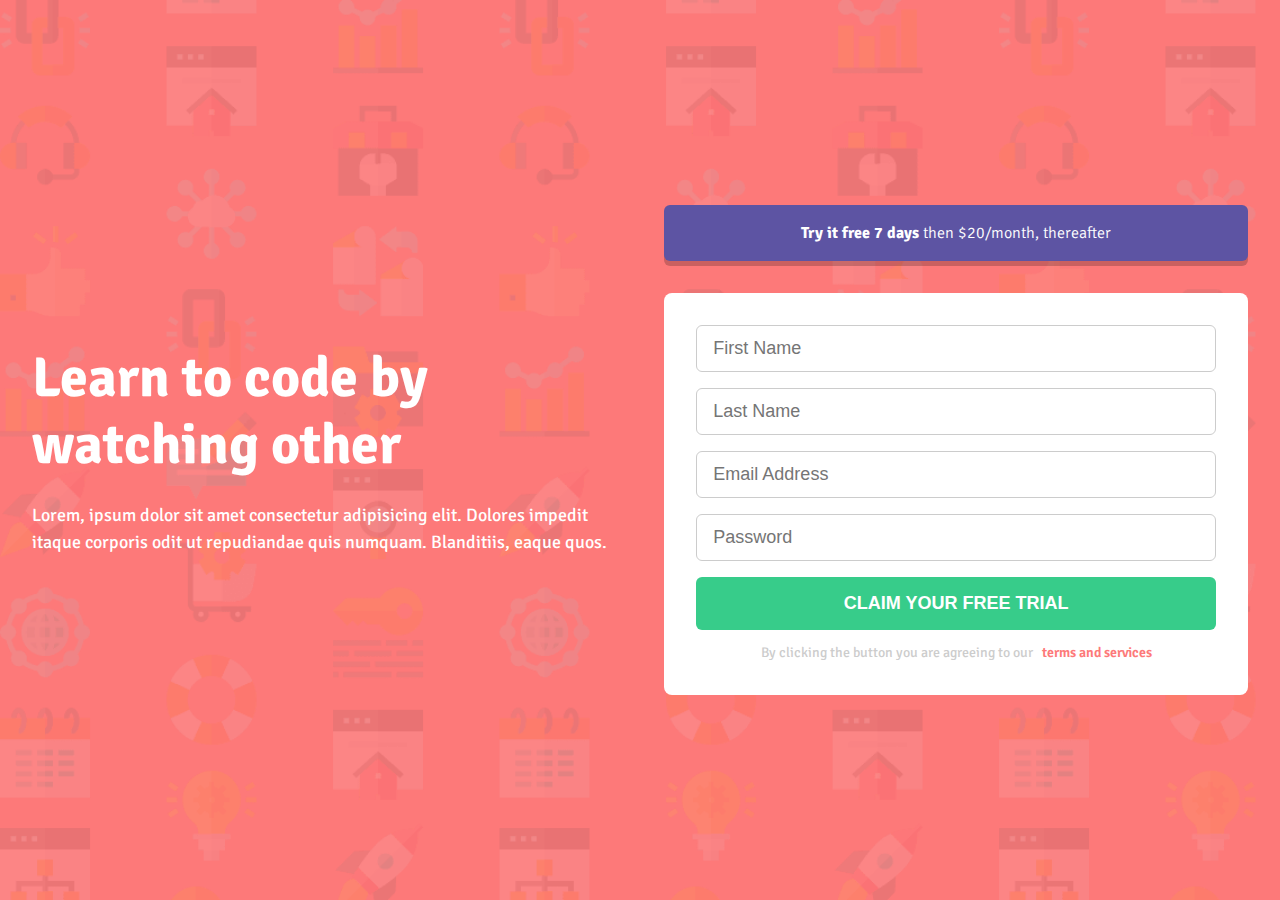
<file: block-BHaaci/index.html>
<!DOCTYPE html>
<html lang="en">
    <head>
        <meta charset="UTF-8">
        <meta name="viewport" content="width=device-width, initial-scale=1.0">
        <title>Document</title>
        <link rel="stylesheet" href="./assets/style.css">
    </head>
    <body>
        <main>
            <div class="container flex">
                <div class="flex-48">    
                    <h1 class="heading">Learn to code by watching other</h1>
                    <p class="text">Lorem, ipsum dolor sit amet consectetur adipisicing elit. Dolores impedit itaque corporis odit ut repudiandae quis numquam. Blanditiis, eaque quos.</p>
                </div>
                <div class="flex-48">
                    <a href="#" class="btn btn-primary">
                        <strong>Try it free 7 days</strong>
                        then $20/month, thereafter
                    </a>
                    <form action="" class="form">
                        <fieldset>
                            <input class="form-control" type="text" placeholder="First Name" required>
                            <input class="form-control" type="text" placeholder="Last Name" required>
                            <input class="form-control" type="email" placeholder="Email Address" required>
                            <input class="form-control" type="password" placeholder="Password" required>
                            <input class="btn btn-secondary" type="submit" value="CLAIM YOUR FREE TRIAL">
                            <p>By clicking the button you are agreeing to our <a href="#">terms and services</a></p>
                        </fieldset>
                    </form>
                </div>
            </div>
        </main>
    </body>
</html>
</file>
<file: block-BHaaci/assets/style.css>
@import url('https://fonts.googleapis.com/css2?family=Signika:wght@400;600;700&display=swap');
html, body, div, span, applet, object, iframe,
h1, h2, h3, h4, h5, h6, p, blockquote, pre,
a, abbr, acronym, address, big, cite, code,
del, dfn, em, img, ins, kbd, q, s, samp,
small, strike, strong, sub, sup, tt, var,
b, u, i, center,
dl, dt, dd, ol, ul, li,
fieldset, form, label, legend,
table, caption, tbody, tfoot, thead, tr, th, td,
article, aside, canvas, details, embed, 
figure, figcaption, footer, header, hgroup, 
menu, nav, output, ruby, section, summary,
time, mark, audio, video {
	margin: 0;
	padding: 0;
	border: 0;
	font-size: 100%;
	font: inherit;
	vertical-align: baseline;
}
/* HTML5 display-role reset for older browsers */
article, aside, details, figcaption, figure, 
footer, header, hgroup, menu, nav, section {
	display: block;
}
body {
	line-height: 1;
}
ol, ul {
	list-style: none;
}
blockquote, q {
	quotes: none;
}
blockquote:before, blockquote:after,
q:before, q:after {
	content: '';
	content: none;
}
table {
	border-collapse: collapse;
	border-spacing: 0;
}
*, *::before,*::after{
    margin: 0;
    padding: 0;
    box-sizing: border-box;
}
body{
    line-height: 1.5;
    font-size: 16px;
    font-family: 'Signika', sans-serif;
}
main{
    background:url(../assets/bg-intro-desktop.png) no-repeat, linear-gradient(#fd7979,#fd7979) ;
    height: 100vh;
    background-size: cover;
    display: flex;
    align-items: center;
}
.container{
    max-width: 1320px;
    width: 100%;
    margin: 0 auto;
    padding: 0 32px ;
}
.flex{
    display: flex;
    justify-content: space-between;
    align-items: center;
}
.flex-48{
    flex: 0 1 48%;
}
.heading{
    font-size: 56px;
    color: white;
    font-weight: 700;
    line-height: 1.2;
}
.text{
    color: #fff;
    font-size: 18px;
    margin-top: 24px;
}
.btn{
    display: inline-block;
    text-align: center;
    width: 100%;
    padding: 16px 24px;
    color: #fff;
    border-radius: 6px;
}
a{
    text-decoration: none;
}
.btn strong{
    font-weight: 700;
}
.btn-primary{
    background-color: #5D54A3;
    font-weight: 300;
    margin-bottom: 32px;
    box-shadow: 0 5px 0 rgba(0,0,0,0.2);
}
form{
    background-color: #ffffff;
    padding: 32px;
    border-radius: 8px;
}
.form-control{
    display: block;
    width: 100%;
    padding: 12px 16px;
    margin-bottom: 16px;
    border: 1px solid #cccccc;
    border-radius: 6px;
    font-size: 18px;
    outline: 0;
}
.form-control:focus{
    border:1px solid #5D54A3;
}
.btn-secondary{
    border: 0;
    box-shadow: none;
    text-transform: uppercase;
    font-size: 18px;
    background-color: #37CC8A;
    font-weight: 600;

}
.form p{
    text-align: center;
    color: #cccccc;
    font-size: 14px;
    margin-top: 12px;
}
.form p a{
    color: #fd7979;
    text-decoration: none;
    font-weight: 600;
    margin-left: 6px;
}
</file>
